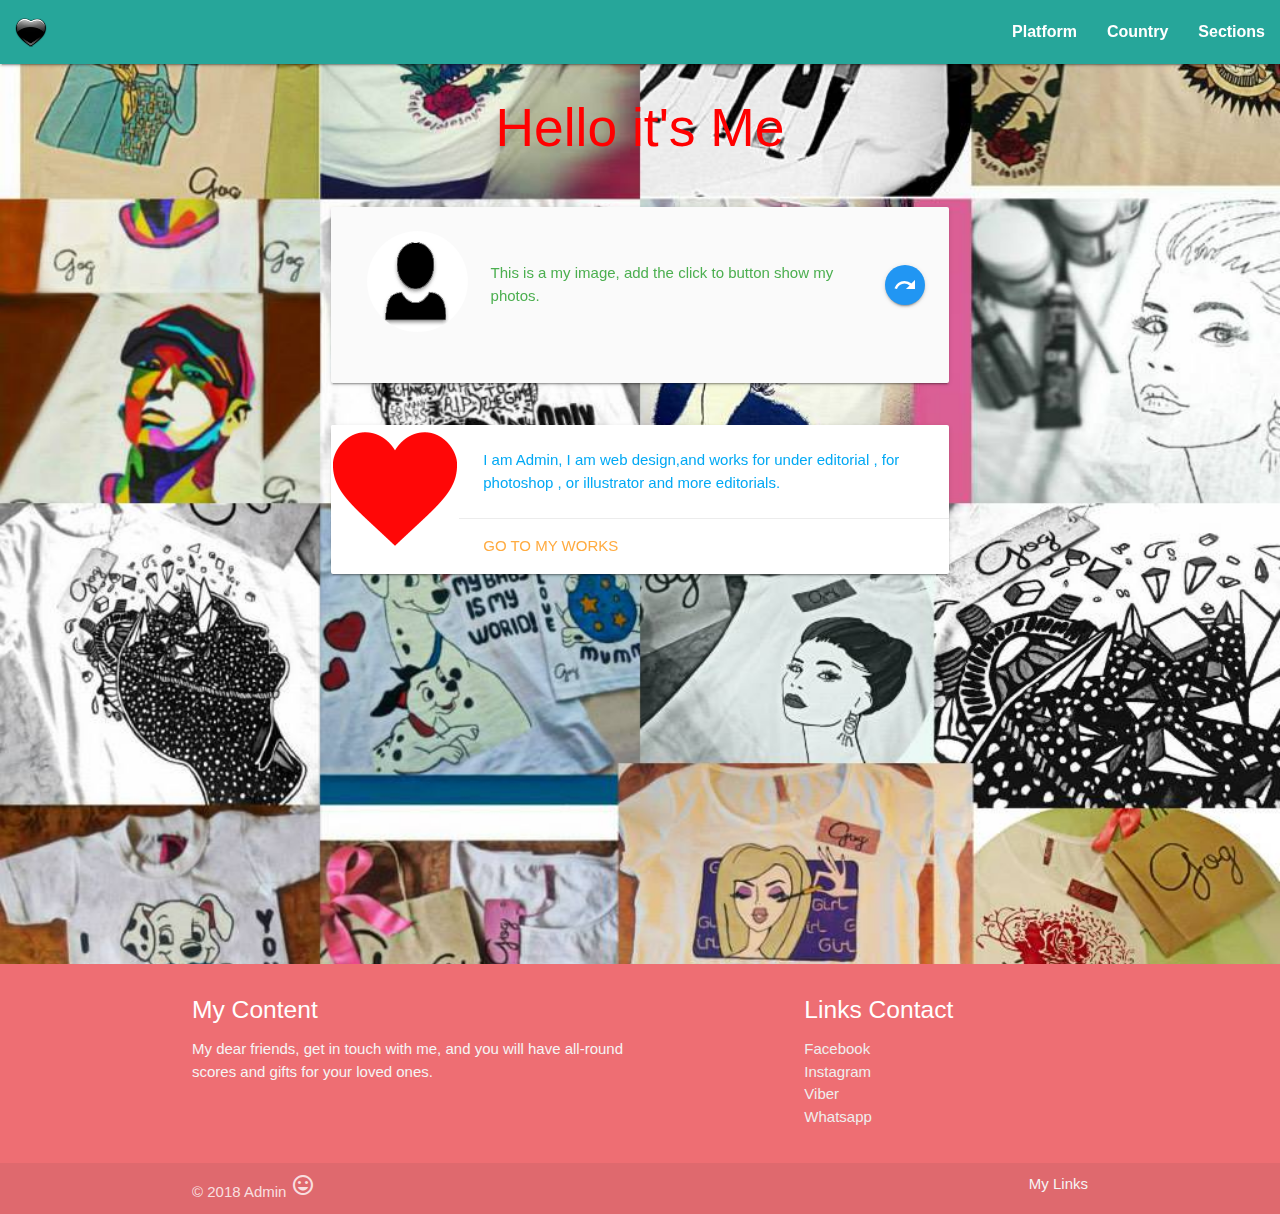
<file: index.html>
<!DOCTYPE html>
<html lang="en">
<head>
    <meta charset="UTF-8">
    <title>Design</title>
    <link rel="icon" type="image/png" href="images/BLACK_Heart.png"/>
    <!--Import Google Icon Font-->
    <link href="https://fonts.googleapis.com/icon?family=Material+Icons" rel="stylesheet">
    <!--Import materialize.css-->
    <link type="text/css" rel="stylesheet" href="css/materialize.min.css"  media="screen,projection"/>
     <!-- Import materialize customer css -->
    <link type="text/css" rel="stylesheet" href="css/languages-css.css" media="screen,projection"/>
    <!--Let browser know website is optimized for mobile-->
    <meta name="viewport" content="width=device-width, initial-scale=1.0"/>
</head>
<body>

<nav class="nav">
    <div class="nav-wrapper">
        <a href="index.html" class="brand-logo">
            <img src="images/blackheart.png" alt="BLACKHEART">
        </a>
        <ul id="nav-mobile" class="right hide-on-med-and-down">
            <li><a href="platform.html" class="strong-link">Platform</a></li>
            <li><a href="country.html" class="strong-link">Country</a></li>
            <li><a href="sections.html" class="strong-link">Sections</a></li>
        </ul>
    </div>
</nav>
<!-- nav-wrapper end. -->

<div class="parallax-container">
    <div class="row">
        <div class="col s12">
            <h2 class="text-center banner-title">Hello it's Me</h2>
        </div>
    </div>
    <div class="parallax">
        <img src="images/natura_2.jpg">
    </div>
    <div class="row">
        <div class="col s12 m8 offset-m2 l6 offset-l3">
            <div class="card-panel grey lighten-5 z-depth-1">
                <div class="row valign-wrapper">
                    <div class="col s3">
                        <img src="images/images_MAN.png" alt="IMAGES_MAN" class="circle responsive-img"> <!-- notice the "circle" class -->
                    </div>
                    <div class="col s10">
              <span class="green-text">
                This is a my image, add the click to button show my photos.
              </span>
                    </div>
                    <div>
                        <a href="country.html" class="btn-floating waves-effect waves-light blue"><i class="material-icons">redo</i></a>
                    </div>
                </div>
            </div>
            <!-- card-panel end. -->
        </div>
    </div>
    <div class="row">
        <div class="col s12 offset-m3 m6">
            <div class="card horizontal">
                <div class="card-image">
                    <img src="images/download_Love.png" alt="DOWNLOAD_LOVE">
                </div>
                <div class="card-stacked">
                    <div class="card-content">
                        <p class="light-blue-text">I am Admin, I am web design,and works for under editorial , for photoshop , or illustrator and more editorials.</p>
                    </div>
                    <div class="card-action">
                        <a href="platform.html">Go to my works</a>
                    </div>
                </div>
            </div>
        </div>
    </div>
    <br>
    <br>
    <br>
    <br>
    <br>
</div>
<footer class="page-footer">
    <div class="container">
        <div class="row">
            <div class="col l6 s12">
                <h5 class="white-text">My Content</h5>
                <p class="grey-text text-lighten-4">My dear friends, get in touch with me, and
                    you will have all-round scores and gifts for your loved ones.</p>
            </div>
            <div class="col l4 offset-l2 s12">
                <h5 class="white-text">Links Contact</h5>
                <ul>
                    <li><a class="grey-text text-lighten-3" href="#!">Facebook</a></li>
                    <li><a class="grey-text text-lighten-3" href="#!">Instagram</a></li>
                    <li><a class="grey-text text-lighten-3" href="#!">Viber</a></li>
                    <li><a class="grey-text text-lighten-3" href="#!">Whatsapp</a></li>
                </ul>
            </div>
        </div>
    </div>
    <div class="footer-copyright">
        <div class="container">
            © 2018 Admin <i class="material-icons">tag_faces</i>
            <a class="grey-text text-lighten-4 right" href="#!">My Links</a>
        </div>
    </div>
</footer>

<!--Import jQuery before materialize.js-->
<script type="text/javascript" src="js/jquery-3.2.1.min.js"></script>
<script  src="js/materialize.min.js"></script>
<!-- Import customer havascript file -->
<script src="js/main.js"></script>
</body>
</html>
</file>
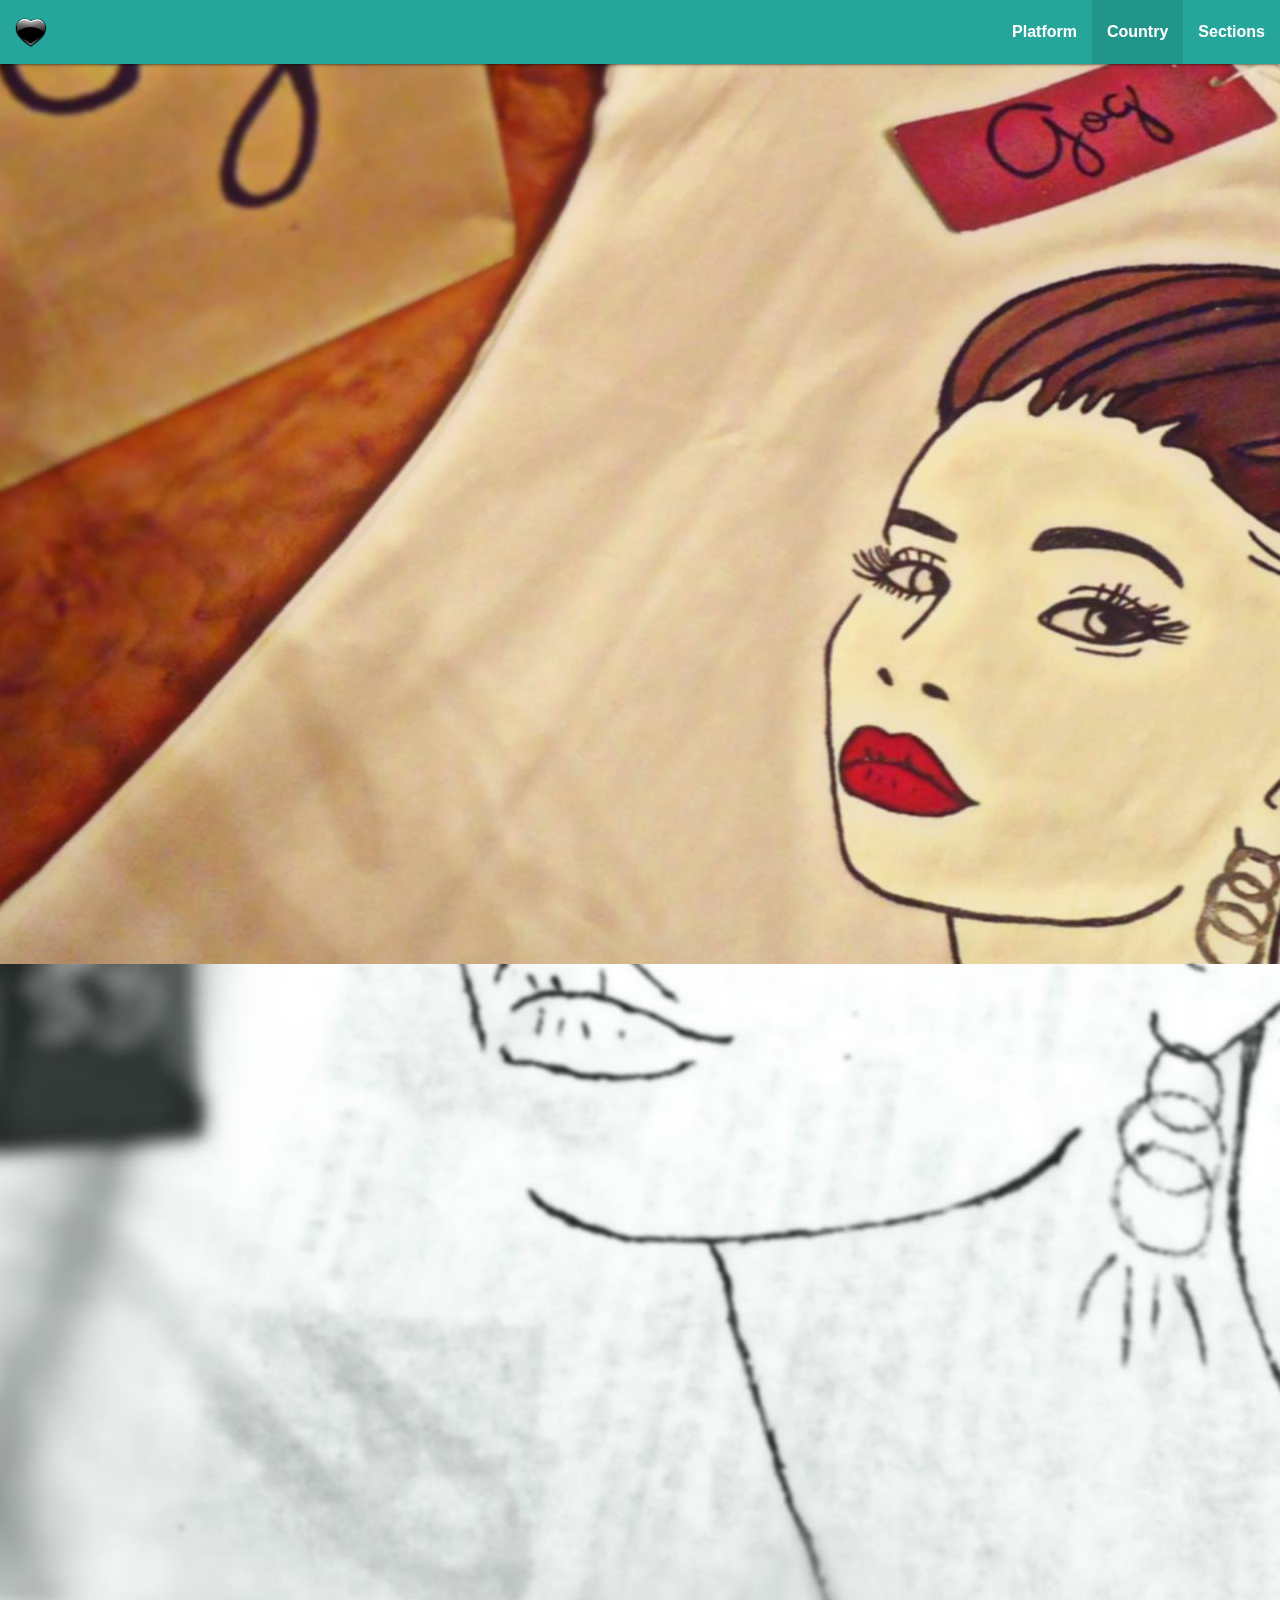
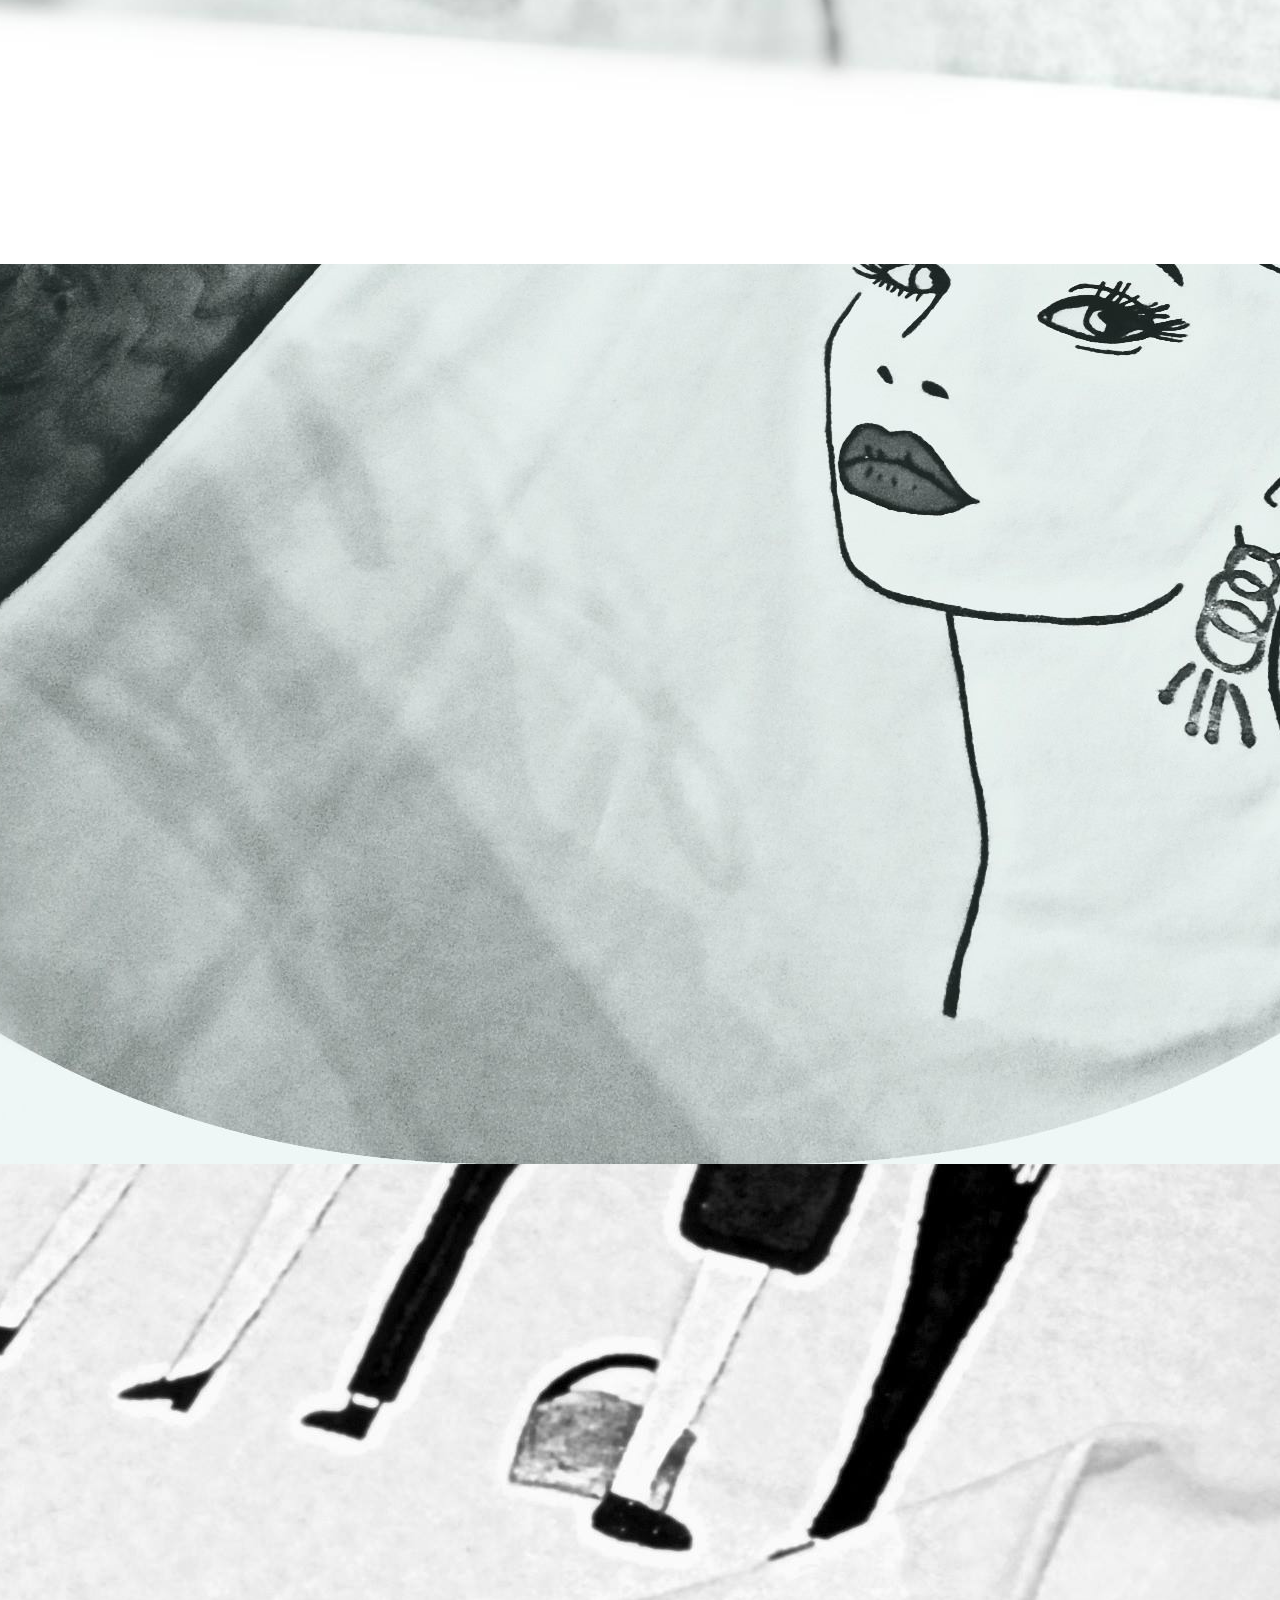
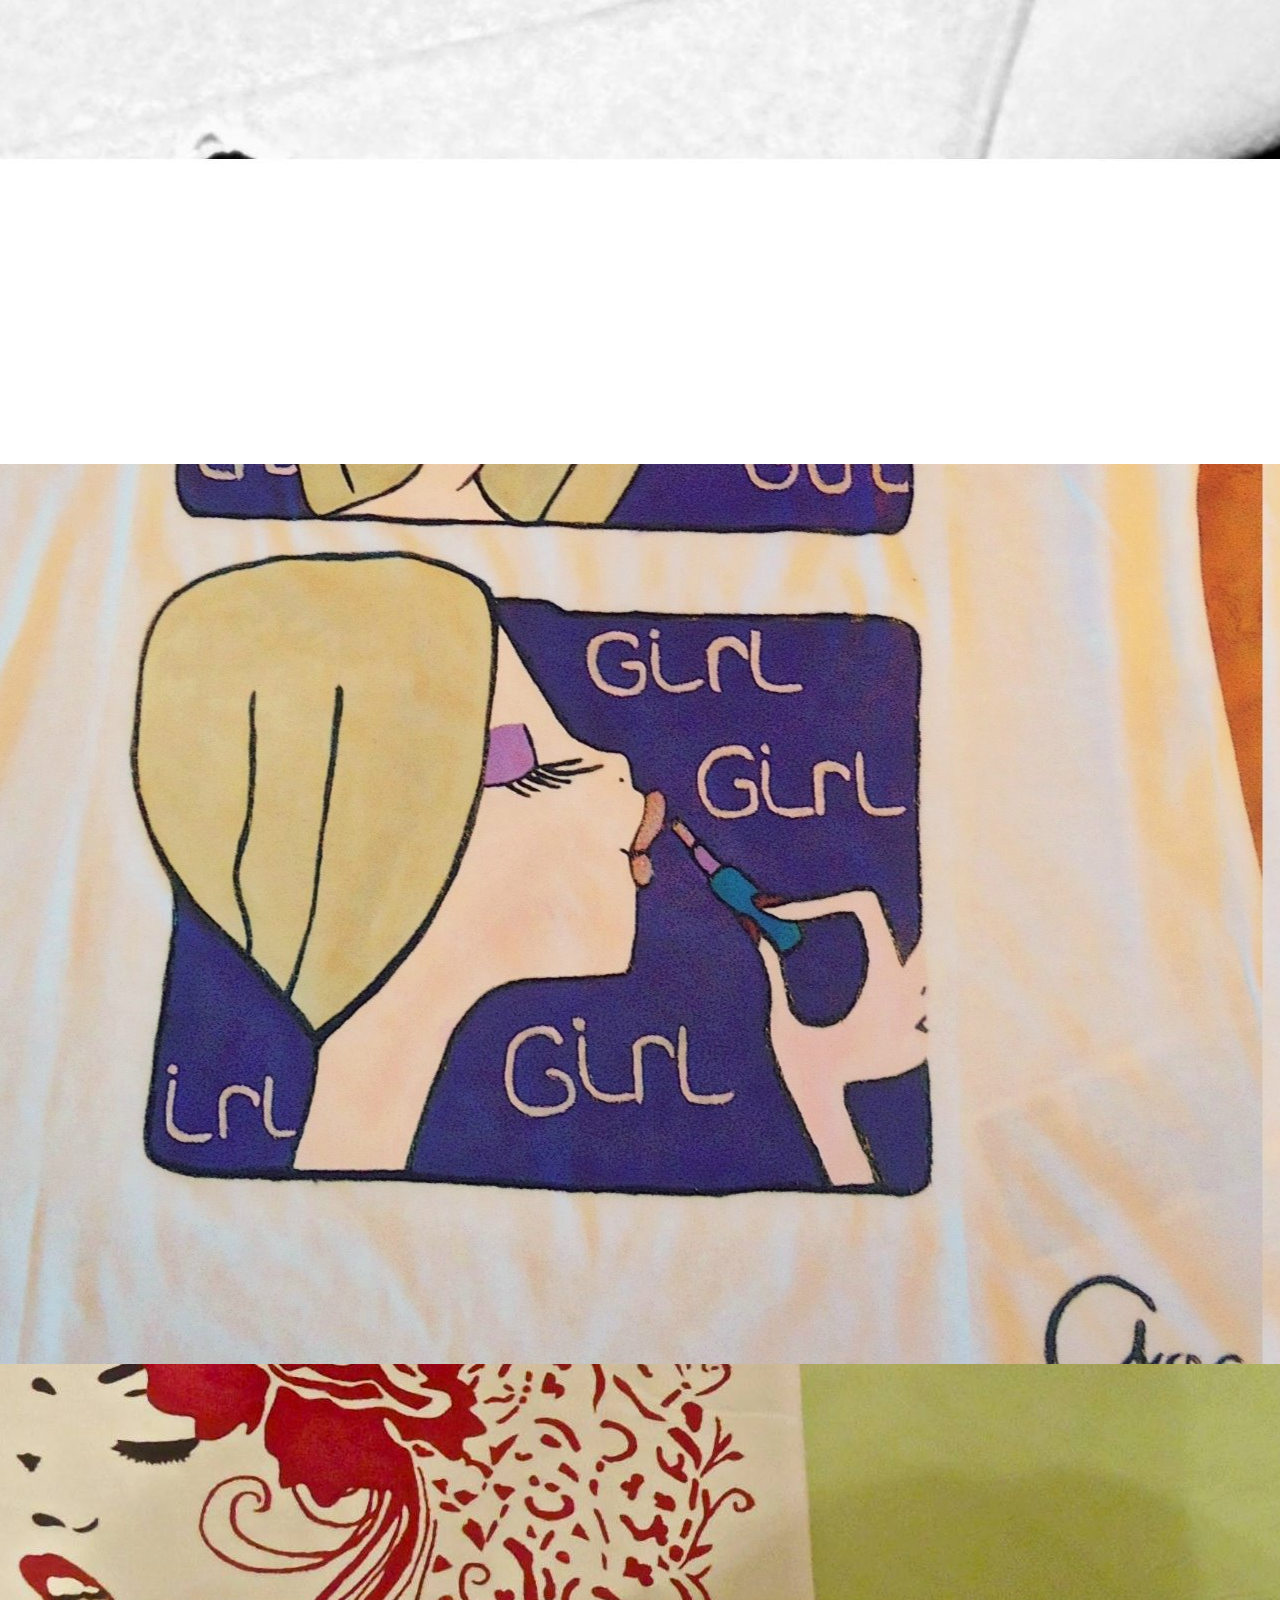
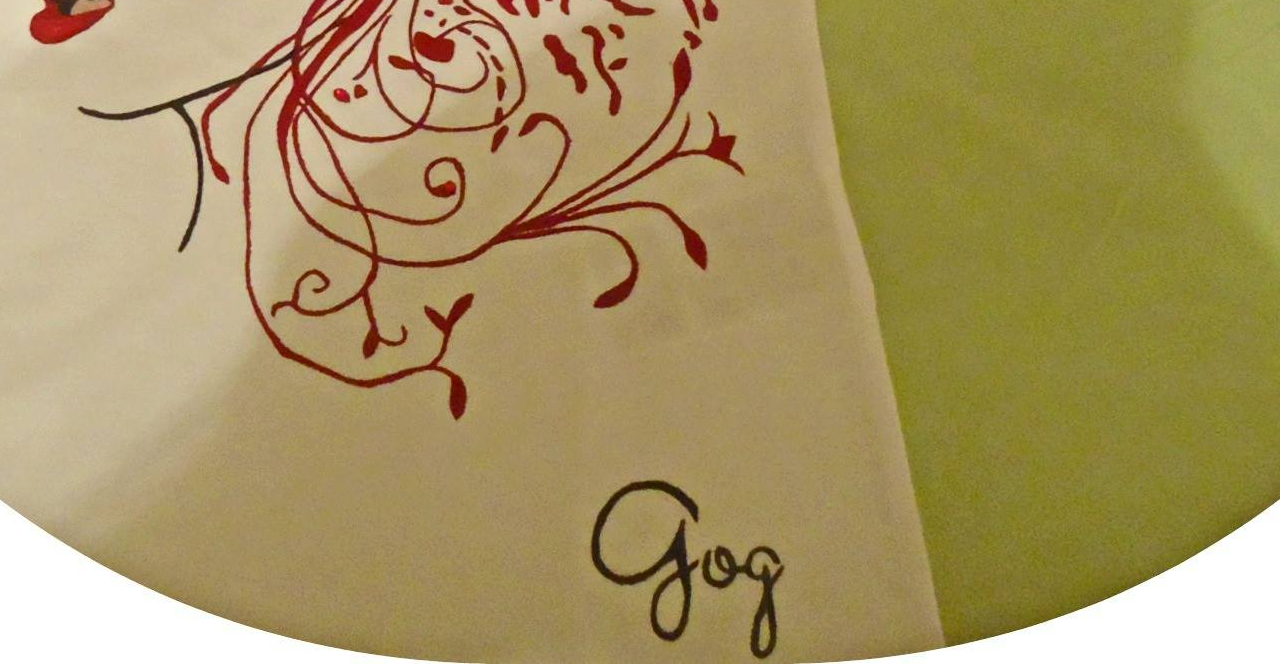
<file: country.html>
<!DOCTYPE html>
<html lang="en">
<head>
    <meta charset="UTF-8">
    <title>Country</title>
    <link rel="icon" type="image/png" href="images/BLACK_Heart.png"/>
    <!--Import Google Icon Font-->
    <link href="https://fonts.googleapis.com/icon?family=Material+Icons" rel="stylesheet">
    <!--Import materialize.css-->
    <link type="text/css" rel="stylesheet" href="css/materialize.min.css"  media="screen,projection"/>
    <!-- Import materialize customer css -->
    <link type="text/css" rel="stylesheet" href="css/languages-css.css" media="screen,projection"/>
    <!--Let browser know website is optimized for mobile-->
    <meta name="viewport" content="width=device-width, initial-scale=1.0"/>
</head>
<body>

<nav class="nav">
    <div class="nav-wrapper">
        <a href="index.html" class="brand-logo">
            <img src="images/blackheart.png" alt="BLACKHEART">
        </a>
        <ul id="nav-mobile" class="right hide-on-med-and-down">
            <li><a href="platform.html" class="strong-link">Platform</a></li>
            <li class="active"><a href="platform.html" class="strong-link">Country</a></li>
            <li><a href="sections.html" class="strong-link">Sections</a></li>
        </ul>
    </div>
</nav>
<!-- nav-wrapper end. -->

<div class="parallax-container">
    <div class="parallax">
        <img src="images/natura_9.jpg" alt="NATURA_9">
    </div>
</div>
<div class="parallax-container">
    <div class="parallax">
        <img src="images/natura_5.jpg" alt="NATURA_5">
    </div>
</div>
<div class="parallax-container">
    <div class="parallax">
        <img src="images/natura_4.jpg" alt="NATURA_4">
    </div>
</div>
<div class="parallax-container">
    <div class="parallax">
        <img src="images/natura_6.jpg" alt="NATURA_6">
    </div>
</div>
<div class="parallax-container">
    <div class="parallax">
        <img src="images/natura_12.jpg" alt="NATURA_12">
    </div>
</div>
<div class="parallax-container">
    <div class="parallax">
        <img src="images/natura_8.jpg" alt="NATURA_8">
    </div>
</div>
<!--Import jQuery before materialize.js-->
<script type="text/javascript" src="js/jquery-3.2.1.min.js"></script>
<script  src="js/materialize.min.js"></script>
<!-- Import customer havascript file -->
<script src="js/main.js"></script>
</body>
</html>
</file>
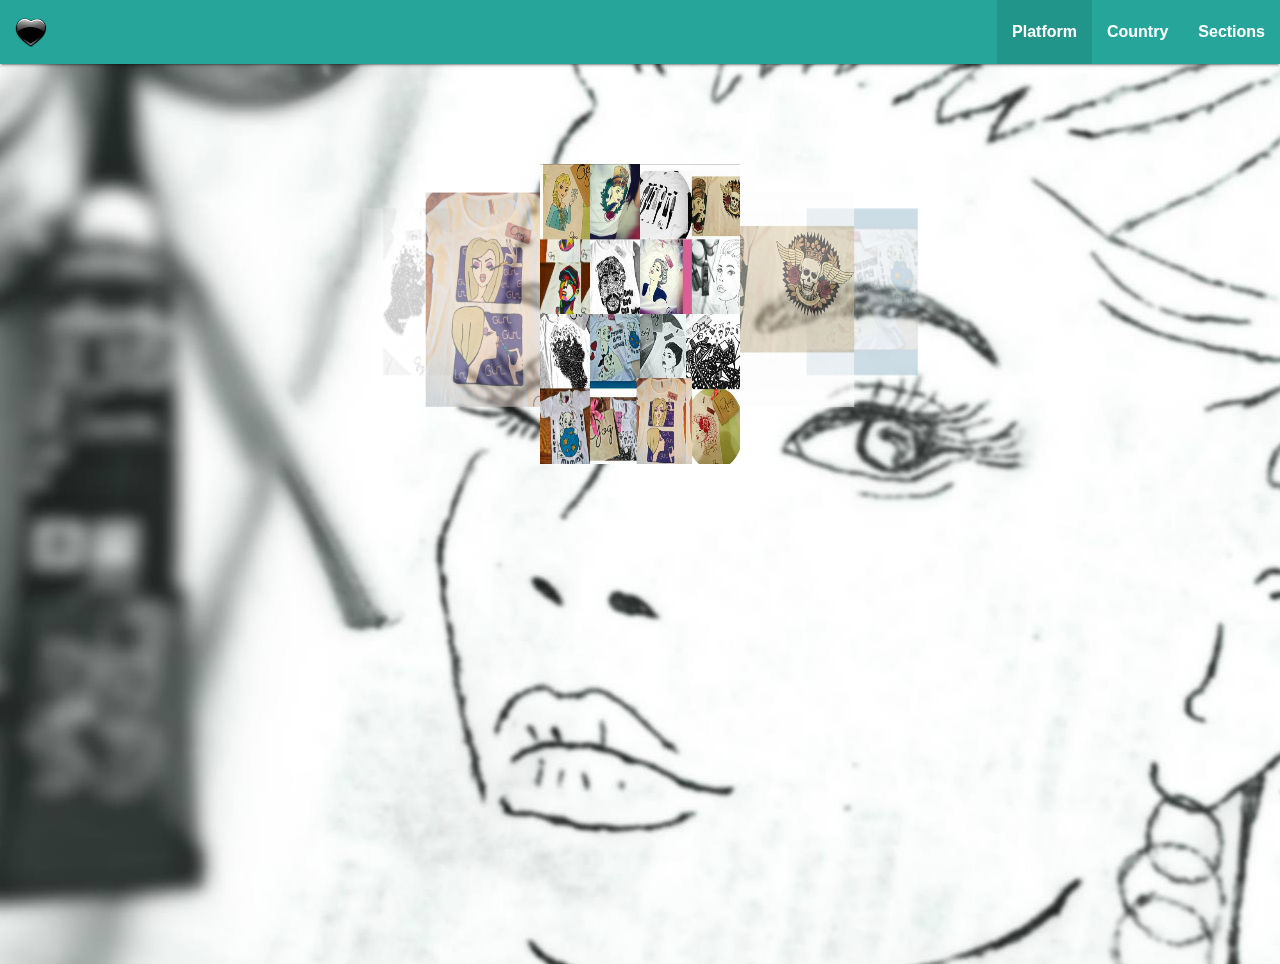
<file: platform.html>
<!DOCTYPE html>
<html lang="en">
<head>
    <meta charset="UTF-8">
    <title>Platform</title>
    <link rel="icon" type="image/png" href="images/BLACK_Heart.png"/>
    <!--Import Google Icon Font-->
    <link href="https://fonts.googleapis.com/icon?family=Material+Icons" rel="stylesheet">
    <!--Import materialize.css-->
    <link type="text/css" rel="stylesheet" href="css/materialize.min.css"  media="screen,projection"/>
    <!-- Import materialize customer css -->
    <link type="text/css" rel="stylesheet" href="css/languages-css.css" media="screen,projection"/>
    <!--Let browser know website is optimized for mobile-->
    <meta name="viewport" content="width=device-width, initial-scale=1.0"/>
</head>
<body>

<nav class="nav">
    <div class="nav-wrapper">
        <a href="index.html" class="brand-logo">
            <img src="images/blackheart.png" alt="BLACKHEART">
        </a>
        <ul id="nav-mobile" class="right hide-on-med-and-down">
            <li class="active"><a href="platform.html" class="strong-link">Platform</a></li>
            <li><a href="country.html" class="strong-link">Country</a></li>
            <li><a href="sections.html" class="strong-link">Sections</a></li>
        </ul>
    </div>
</nav>
<!-- nav-wrapper end. -->

<div class="parallax-container">
    <div class="parallax"><img src="images/natura_5.jpg"></div>
    <div class="carousel">
        <a class="carousel-item" href="#one!"><img src="images/natura_2.jpg" width="500" height="300"></a>
        <a class="carousel-item" href="#two!"><img src="images/natura_1.jpg" width="500" height="300"></a>
        <a class="carousel-item" href="#three!"><img src="images/natura_3.jpg" width="500" height="300"></a>
        <a class="carousel-item" href="#four!"><img src="images/natura_4.jpg" width="500" height="300"></a>
        <a class="carousel-item" href="#five!"><img src="images/natura_6.jpg" width="500" height="300"></a>
        <a class="carousel-item" href="#six!"><img src="images/natura_7.jpg" width="500" height="300"></a>
        <a class="carousel-item" href="#seven!"><img src="images/natura_8.jpg" width="500" height="300"></a>
        <a class="carousel-item" href="#eight!"><img src="images/natura_9.jpg" width="500" height="300"></a>
        <a class="carousel-item" href="#nine!"><img src="images/natura_10.jpg" width="500" height="300"></a>
        <a class="carousel-item" href="#ten!"><img src="images/natura_11.jpg" width="500" height="300"></a>
        <a class="carousel-item" href="#eleven!"><img src="images/natura_12.jpg" width="500" height="300"></a>
    </div>
    <!-- carousel end. -->
</div>
<!-- parallax-container end. -->



<!--Import jQuery before materialize.js-->
<script type="text/javascript" src="js/jquery-3.2.1.min.js"></script>
<script  src="js/materialize.min.js"></script>
<!-- Import customer havascript file -->
<script src="js/main.js"></script>
</body>
</html>
</file>
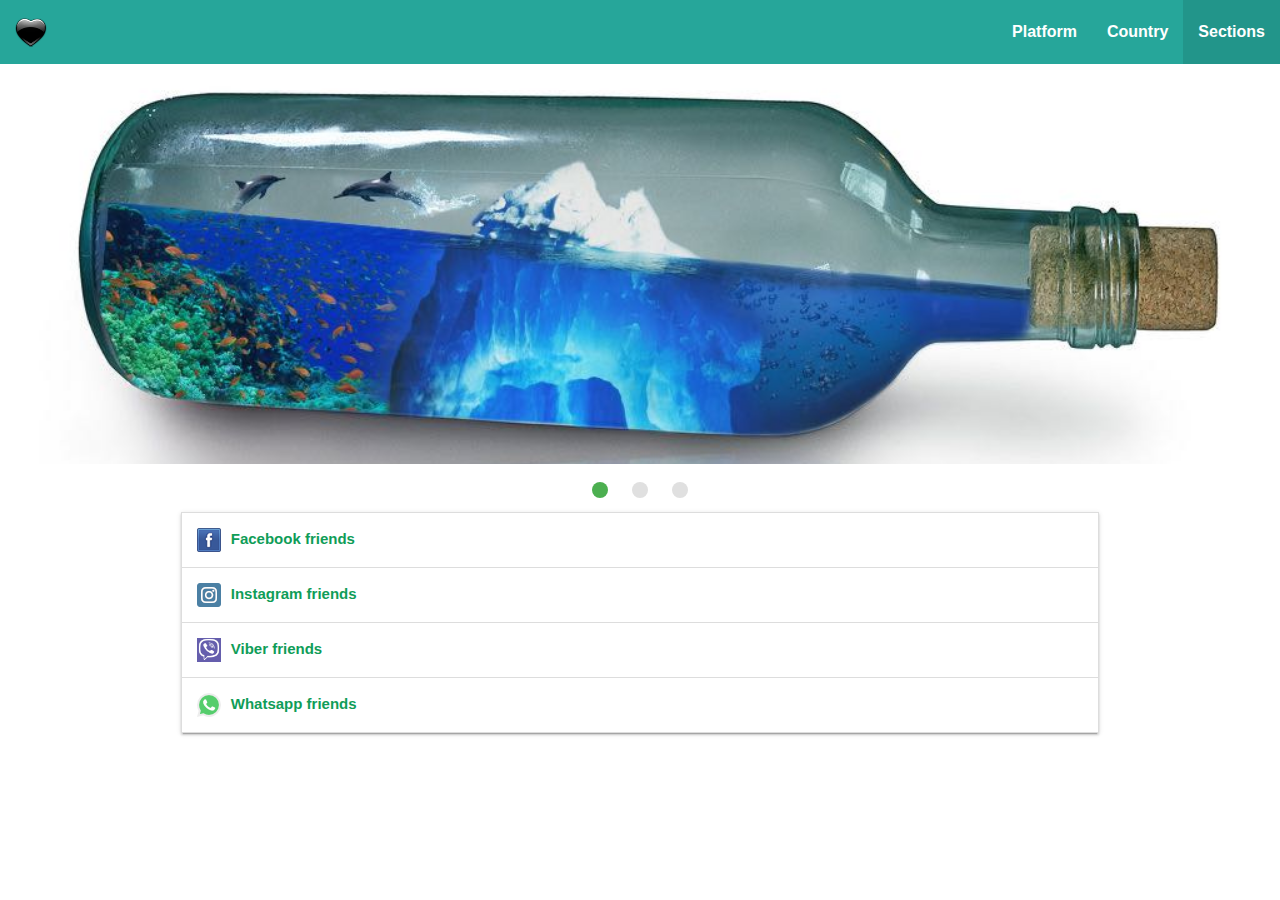
<file: sections.html>
<!DOCTYPE html>
<html lang="en">
<head>
    <meta charset="UTF-8">
    <title>Sections</title>
    <link rel="icon" type="image/png" href="images/BLACK_Heart.png"/>
    <!--Import Google Icon Font-->
    <link href="https://fonts.googleapis.com/icon?family=Material+Icons" rel="stylesheet">
    <!--Import materialize.css-->
    <link type="text/css" rel="stylesheet" href="css/materialize.min.css"  media="screen,projection"/>
    <!-- Import materialize customer css -->
    <link type="text/css" rel="stylesheet" href="css/languages-css.css" media="screen,projection"/>
    <!--Let browser know website is optimized for mobile-->
    <meta name="viewport" content="width=device-width, initial-scale=1.0"/>
</head>
<body>

<nav class="nav">
    <div class="nav-wrapper">
        <a href="index.html" class="brand-logo">
            <img src="images/blackheart.png" alt="BLACKHEART">
        </a>
        <ul id="nav-mobile" class="right hide-on-med-and-down">
            <li><a href="platform.html" class="strong-link">Platform</a></li>
            <li><a href="country.html" class="strong-link">Country</a></li>
            <li class="active"><a href="sections.html" class="strong-link">Sections</a></li>
        </ul>
    </div>
</nav>
<!-- nav-wrapper end. -->

<div class="slider">
    <ul class="slides">
        <li>
            <img src="images/IMG_WA0001.jpg"> <!-- random image -->
            <div class="caption center-align">
                <!--<h3>This is our big Tagline!</h3>-->
                <!--<h5 class="light grey-text text-lighten-3">Here's our small slogan.</h5>-->
            </div>
        </li>
        <li>
            <img src="images/IMG_WWA0.jpg"> <!-- random image -->
            <div class="caption left-align">
                <!--<h3>Left Aligned Caption</h3>-->
                <!--<h5 class="light grey-text text-lighten-3">Here's our small slogan.</h5>-->
            </div>
        </li>
        <li>
            <img src="images/IMG_WA0000.jpg"> <!-- random image -->
            <div class="caption right-align">
                <!--<h3>Right Aligned Caption</h3>-->
                <!--<h5 class="light grey-text text-lighten-3">Here's our small slogan.</h5>-->
            </div>
        </li>
    </ul>
</div>
<!-- slide end. -->

<div class="container">
    <div class="row">
        <ul class="collapsible" data-collapsible="accordion">
            <li>
                <div class="collapsible-header">
                    <img src="images/facebook.png">
                    <span class="collapsible-title">Facebook friends</span>
                </div>
                <div class="collapsible-body">
                <span class="collapsible-banner">My Facebook dear friends, get in touch with me, and
                    you will have all-round scores and gifts for your loved ones.
                </span>
                </div>
            </li>
            <li>
                <div class="collapsible-header">
                    <img src="images/insta.png">
                    <span class="collapsible-title">Instagram friends</span>
                </div>
                <div class="collapsible-body">
                <span class="collapsible-banner">
                    My Instagram dear friends, get in touch with me, and
                    you will have all-round scores and gifts for your loved ones.
                </span>
                </div>
            </li>
            <li>
                <div class="collapsible-header">
                    <img src="images/viber.png">
                    <span class="collapsible-title">Viber friends</span>
                </div>
                <div class="collapsible-body">
                <span class="collapsible-banner">
                    My Viber dear friends, get in touch with me, and
                    you will have all-round scores and gifts for your loved ones.
                </span>
                </div>
            </li>
            <li>
                <div class="collapsible-header">
                    <img src="images/whatsapp.png">
                    <span class="collapsible-title">Whatsapp friends</span>
                </div>
                <div class="collapsible-body">
                <span class="collapsible-banner">
                    My Whatsapp dear friends, get in touch with me, and
                    you will have all-round scores and gifts for your loved ones.
                </span>
                </div>
            </li>
        </ul>
    </div>
</div>
<!-- container end. -->

<!--Import jQuery before materialize.js-->
<script type="text/javascript" src="js/jquery-3.2.1.min.js"></script>
<script  src="js/materialize.min.js"></script>
<!-- Import customer havascript file -->
<script src="js/main.js"></script>
</body>
</html>
</file>
<file: css/languages-css.css>
html {
    font-family: GillSans, Calibri, Trebuchet, sans-serif;
}

html ,body {
    width: 100%;
    height: 100%;
    min-width: 320px;
}

main {
    flex: 1 0 auto;
}

.nav {
    background-color: #26a69a;
}

.brand-logo {
    left: 15px;
    top: 5px;
}

.strong-link {
   font-weight: bold;
   font-size: 16px;
}

.text-center {
    text-align: center;
}

.section .text-title {
    font-weight: bold;
    font-size: medium;
}

.banner-title {
    margin-top: 35px;
    color: red;
}

.parallax-container {
    height: 100%;
}

.collapsible-title {
    margin-left: 10px;
    color: #0f9d58;
    font-weight: bold;
}

.collapsible-banner {
    margin-left: 10px;
    color: #3d5afe;
    font-size: small;
}

@media only screen and (min-width: 1200px) {
    .brand-logo {
        left: 15px;
    }
}

@media only screen and (min-width: 920px) {

}
</file>
